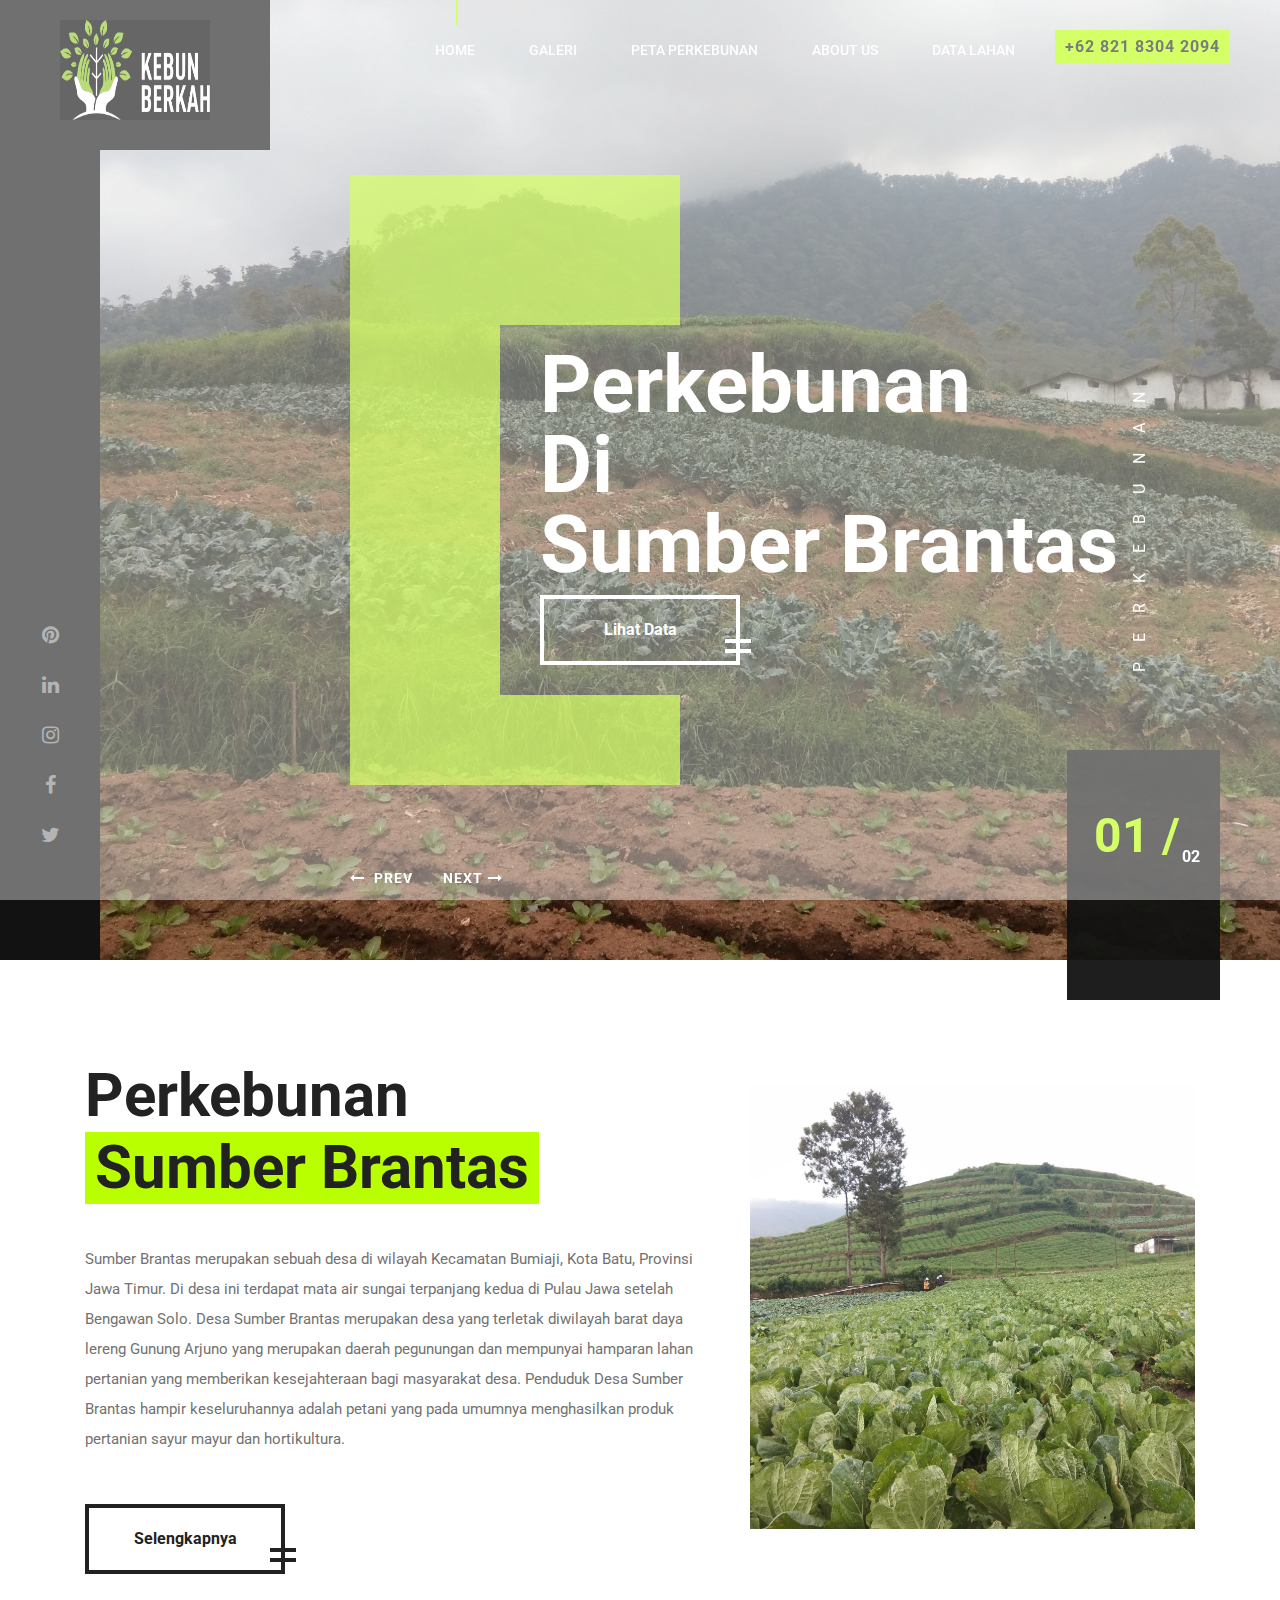
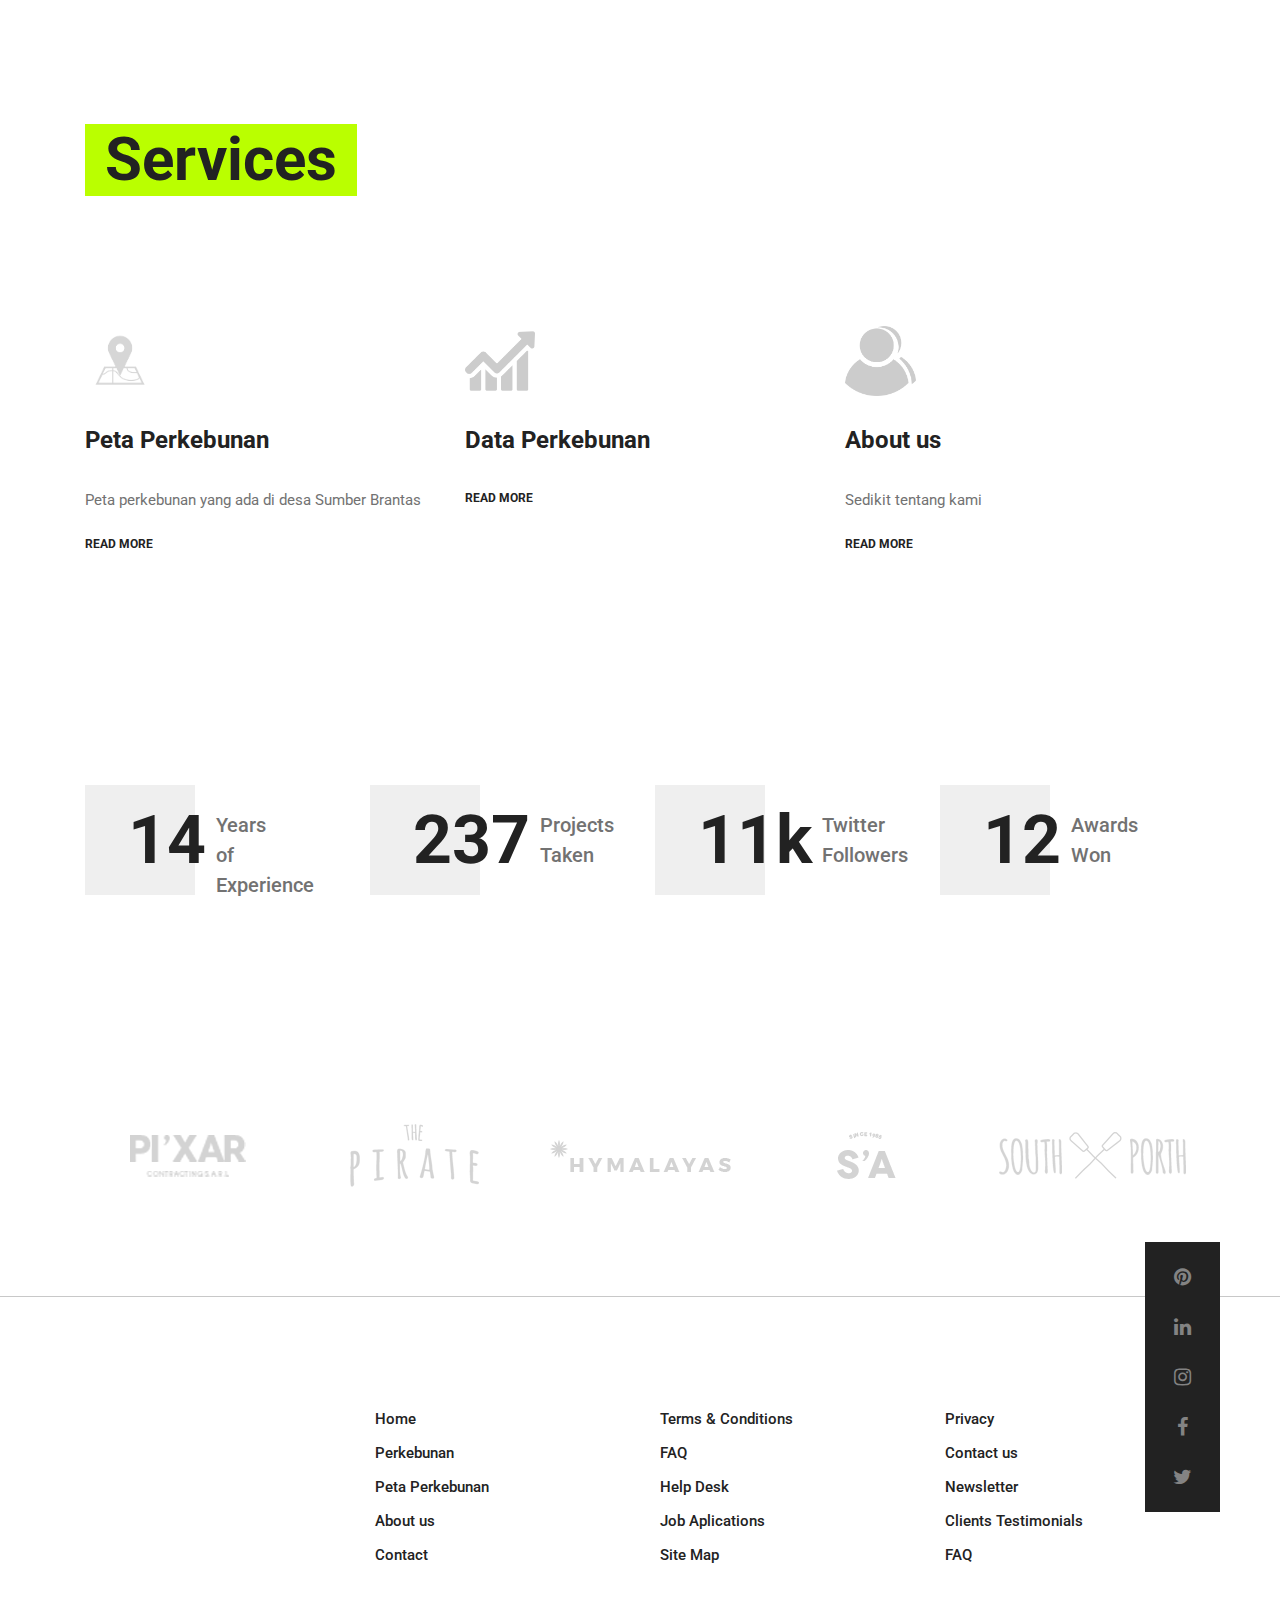
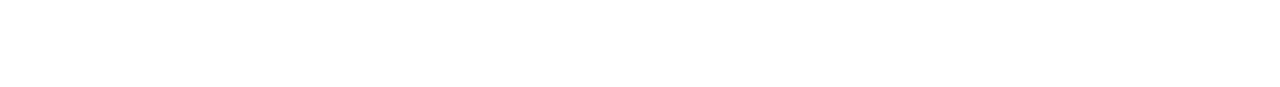
<file: index.html>
<!DOCTYPE html>
<html lang="en">
<head>
	<title>sumberbrantas.com</title>
	<meta charset="UTF-8">
	<meta name="description" content="Arcade - Architecture Template">
	<meta name="keywords" content="arcade, architecture, onepage, creative, html">
	<meta name="viewport" content="width=device-width, initial-scale=1.0">
	<!-- Favicon -->   
	<link href="img/favicon.ico" rel="shortcut icon"/>

	<!-- Google Fonts -->
	<link href="https://fonts.googleapis.com/css?family=Roboto:300,400,500,700" rel="stylesheet">

	<!-- Stylesheets -->
	<link rel="stylesheet" href="css/bootstrap.min.css"/>
	<link rel="stylesheet" href="css/font-awesome.min.css"/>
	<link rel="stylesheet" href="css/animate.css"/>
	<link rel="stylesheet" href="css/owl.carousel.css"/>
	<link rel="stylesheet" href="css/style.css"/>


	<!--[if lt IE 9]>
	  <script src="https://oss.maxcdn.com/html5shiv/3.7.2/html5shiv.min.js"></script>
	  <script src="https://oss.maxcdn.com/respond/1.4.2/respond.min.js"></script>
	<![endif]-->

</head>
<body>
	<!-- Page Preloder -->
	<div id="preloder">
		<div class="loader"></div>
	</div>
	
	<!-- Header section start -->   
	<header class="header-area">
		<a href="index.php" class="logo-area">
			<img src="img/kebun.png" alt="" width="150" height="100">
		</a>
		<div class="nav-switch">
			<i class="fa fa-bars"></i>
		</div>
		<div class="phone-number">+62 821 8304 2094</div>
		<nav class="nav-menu">
			<ul>
				<li class="active"><a href="index.html">Home</a></li>
				<li><a href="data.html">Galeri</a></li>
				<li><a href="peta.html">Peta Perkebunan</a></li>
				<li><a href="about.html">About us</a></li>
				<li><a href="crud.php">Data Lahan</a></li>
			</ul>
		</nav>
	</header>
	<!-- Header section end -->   


	<!-- Hero section start -->
	<section class="hero-section">
		<!-- left social link ber -->
		<div class="left-bar">
			<div class="left-bar-content">
				<div class="social-links">
					<a href="#"><i class="fa fa-pinterest"></i></a>
					<a href="#"><i class="fa fa-linkedin"></i></a>
					<a href="#"><i class="fa fa-instagram"></i></a>
					<a href="#"><i class="fa fa-facebook"></i></a>
					<a href="#"><i class="fa fa-twitter"></i></a>
				</div>
			</div>
		</div>
		<!-- hero slider area -->
		<div class="hero-slider">
			<div class="hero-slide-item set-bg" data-setbg="img/field1a.jpg">
				<div class="slide-inner">
					<div class="slide-content">
					<h2>Perkebunan <br>Di <br> Sumber Brantas</h2>
					<a href="data.html" class="site-btn sb-light">Lihat Data</a>
					</div>	
				</div>
			</div>	
			<div class="hero-slide-item set-bg" data-setbg="img/field4.jpg">
				<div class="slide-inner">
					<div class="slide-content">
					<h2>Peta <br>Perkebunan <br>Sumber Brantas <br></h2>
					<a href="map.html" class="site-btn sb-light">Lihat Peta</a>
					</div>	
				</div>
			</div>	
		</div>
		<div class="slide-num-holder" id="snh-1"></div>
		<div class="hero-right-text">Perkebunan </div>
	</section>
	<!-- Hero section end -->


	<!-- Intro section start -->
	<section class="intro-section pt100 pb50">
		<div class="container">
			<div class="row">
				<div class="col-lg-7 intro-text mb-5 mb-lg-0">
					<h2 class="sp-title">Perkebunan<span>Sumber Brantas</span></h2>
					<p> Sumber Brantas merupakan sebuah desa di wilayah Kecamatan Bumiaji, Kota Batu, Provinsi Jawa Timur. Di desa ini terdapat mata air sungai terpanjang kedua di Pulau Jawa setelah Bengawan Solo.
					Desa Sumber Brantas merupakan desa yang terletak diwilayah barat daya lereng Gunung Arjuno yang merupakan daerah pegunungan dan mempunyai hamparan lahan pertanian yang memberikan kesejahteraan bagi masyarakat desa.
					Penduduk Desa Sumber Brantas hampir keseluruhannya adalah petani yang pada umumnya menghasilkan produk pertanian sayur mayur dan hortikultura.</p>
					<a href="#" class="site-btn sb-dark">Selengkapnya</a>
				</div>
				<div class="col-lg-5 pt-4">
					<img src="img/field3.jpg" alt="">
				</div>
			</div>
		</div>
	</section>
	<!-- Intro section end -->


	<!-- Service section start -->
	<section class="service-section spad">
		<div class="container">
			<div class="section-title">
				<h2>Services</h2>
			</div>
			<div class="row">
				<div class="col-lg-4 col-md-6">
					<div class="service-box">
						<div class="sb-icon">
							<div class="sb-img-icon">
								<img src="img/icon/1.png" alt="">
							</div>
						</div>
						<h3>Peta Perkebunan</h3>
						<p>Peta perkebunan yang ada di desa Sumber Brantas</p>
						<a href="peta kriminal.html" class="readmore">READ MORE</a>
					</div>
				</div>
				<div class="col-lg-4 col-md-6">
					<div class="service-box">
						<div class="sb-icon">
							<div class="sb-img-icon">
								<img src="img/icon/2.png" alt="">
							</div>
						</div>
						<h3>Data Perkebunan</h3>
						<p></p>
						<a href="data.html" class="readmore">READ MORE</a>
					</div>
				</div>
				<div class="col-lg-4 col-md-6">
					<div class="service-box">
						<div class="sb-icon">
							<div class="sb-img-icon">
								<img src="img/icon/3.png" alt="">
							</div>
						</div>
						<h3>About us</h3>
						<p>Sedikit tentang kami</p>
						<a href="about.html" class="readmore">READ MORE</a>
					</div>
				</div>
			</div>
		</div>
	</section>
	<!-- Service section end -->



	<!-- CTA section start -->
	<!--<section class="cta-section pt100 pb50">
		<div class="cta-image-box"></div>
		<div class="container">
			<div class="row">
				<div class="col-lg-7 pl-lg-0 offset-lg-5 cta-content">
					<h2 class="sp-title">Dare to dream of a modern <span>home</span></h2>
					<p>Pellentesque lorem dolor, malesuada eget tortor vitae, tristique lacinia lectus. Pellentesque sed accumsan risus, id aliquam nulla. Integer lorem risus, feugiat at mauris malesuada, accumsan pellentesque ipsum. Nunc dapibus, libero ut pulvinar accumsan, tortor nisl iaculis ligula. Curabitur finibus dolor vel lectus pretium interdum a eget ante. </p>
					<div class="cta-icons">
						<div class="cta-img-icon">
							<img src="img/icon/light/1.png" alt="">
						</div>
						<div class="cta-img-icon">
							<img src="img/icon/light/2.png" alt="">
						</div>
						<div class="cta-img-icon">
							<img src="img/icon/color/3.png" alt="">
						</div>
					</div>
				</div>
			</div>
		</div>
	</section> -->
	<!-- CTA section end -->


	<!-- Milestones section Start -->
	<section class="milestones-section spad">
		<div class="container">
			<div class="row">
				<div class="col-lg-3 col-md-6">
					<div class="milestone">
						<h2>14</h2>
						<p>Years <br>of <br>Experience</p>
					</div>
				</div>
				
				<div class="col-lg-3 col-md-6">
					<div class="milestone">
						<h2>237</h2>
						<p>Projects <br>Taken</p>
					</div>
				</div>
				<div class="col-lg-3 col-md-6">
					<div class="milestone">
						<h2>11k</h2>
						<p>Twitter <br>Followers</p>
					</div>
				</div>
				<div class="col-lg-3 col-md-6">
					<div class="milestone">
						<h2>12</h2>
						<p>Awards <br>Won</p>
					</div>
				</div>
			</div>
		</div>
	</section>
	<!-- Milestones section end -->


	<!-- Projects section start -->
	<!-- <div class="projects-section pb50">
		<div class="container">
			<div class="row">
				<div class="col-lg-3">
					<div class="section-title">
						<h1>Projects</h1>
					</div>
				</div>
				<div class="col-lg-9">
					<ul class="projects-filter-nav">
						<li class="btn-filter" data-filter="*">All</li>
						<li class="btn-filter" data-filter=".rest">Restaurations</li>
						<li class="btn-filter" data-filter=".build">Buildings</li>
						<li class="btn-filter" data-filter=".apart">Apartments</li>
					</ul>
				</div>
			</div>
		</div>                      
		<div id="projects-carousel" class="projects-slider">
			<div class="single-project set-bg rest" data-setbg="img/projects/1.jpg">
				<div class="project-content">
					<h2>Biggest <br> Restaurations</h2>
					<p>Jan 19, 2018</p>
					<a href="#" class="seemore">See Project </a>
				</div>
			</div>
			<div class="single-project set-bg build" data-setbg="img/projects/2.jpg">
				<div class="project-content">
					<h2>Office <br> Building</h2>
					<p>Jan 19, 2018</p>
					<a href="#" class="seemore">See Project </a>
				</div>
			</div>
			<div class="single-project set-bg apart" data-setbg="img/projects/3.jpg">
				<div class="project-content">
					<h2>Nice <br> Apartments</h2>
					<p>Jan 19, 2018</p>
					<a href="#" class="seemore">See Project </a>
				</div>
			</div>
			<div class="single-project set-bg rest" data-setbg="img/projects/4.jpg">
				<div class="project-content">
					<h2>Biggest <br> Restaurations</h2>
					<p>Jan 19, 2018</p>
					<a href="#" class="seemore">See Project </a>
				</div>
			</div>
			<div class="single-project set-bg apart" data-setbg="img/projects/2.jpg">
				<div class="project-content">
					<h2>Office <br> Building</h2>
					<p>Jan 19, 2018</p>
					<a href="#" class="seemore">See Project </a>
				</div>
			</div>
		</div>
	</div> -->
	<!-- Projects section end -->


	<!-- Clients section start -->
	<div class="client-section spad">
		<div class="container">
			<div id="client-carousel" class="client-slider">
				<div class="single-brand">
					<a href="#">
						<img src="img/clients/1.png" alt="">
					</a>
				</div>
				<div class="single-brand">
					<a href="#">
						<img src="img/clients/2.png" alt="">
					</a>
				</div>
				<div class="single-brand">
					<a href="#">
						<img src="img/clients/3.png" alt="">
					</a>
				</div>
				<div class="single-brand">
					<a href="#">
						<img src="img/clients/4.png" alt="">
					</a>
				</div>
				<div class="single-brand">
					<a href="#">
						<img src="img/clients/5.png" alt="">
					</a>
				</div>
			</div>
		</div>
	</div>
	<!-- Clients section end -->


	<!-- Footer section start -->
	<footer class="footer-section">
		<div class="footer-social">
			<div class="social-links">
				<a href="#"><i class="fa fa-pinterest"></i></a>
				<a href="#"><i class="fa fa-linkedin"></i></a>
				<a href="#"><i class="fa fa-instagram"></i></a>
				<a href="#"><i class="fa fa-facebook"></i></a>
				<a href="#"><i class="fa fa-twitter"></i></a>
			</div>
		</div>
		<div class="container">
			<div class="row">
				<div class="col-lg-9 offset-lg-3">
					<div class="row">
						<div class="col-md-4">
							<div class="footer-item">
								<ul>
									<li><a href="index.html">Home</a></li>
									<li><a href="about.html">Perkebunan</a></li>
									<li><a href="peta kriminal.html">Peta Perkebunan</a></li>
									<li><a href="about.html">About us</a></li>
									<li><a href="contact.html">Contact</a></li>
								</ul>
							</div>
						</div>
						<div class="col-md-4">
							<div class="footer-item">
								<ul>
									<li><a href="#">Terms & Conditions</a></li>
									<li><a href="#">FAQ</a></li>
									<li><a href="#">Help Desk</a></li>
									<li><a href="#">Job Aplications</a></li>
									<li><a href="#">Site Map</a></li>
								</ul>
							</div>
						</div>
						<div class="col-md-4">
							<div class="footer-item">
								<ul>
									<li><a href="#">Privacy</a></li>
									<li><a href="#">Contact us</a></li>
									<li><a href="#">Newsletter</a></li>
									<li><a href="#">Clients Testimonials</a></li>
									<li><a href="#">FAQ</a></li>
								</ul>
							</div>
						</div>
						</div>
					</div>
				</div>
			</div>
		</div>


	</footer>
	<!-- Footer section end -->




	<!--====== Javascripts & Jquery ======-->
	<script src="js/jquery-2.1.4.min.js"></script>
	<script src="js/bootstrap.min.js"></script>
	<script src="js/isotope.pkgd.min.js"></script>
	<script src="js/owl.carousel.min.js"></script>
	<script src="js/jquery.owl-filter.js"></script>
	<script src="js/magnific-popup.min.js"></script>
	<script src="js/circle-progress.min.js"></script>
	<script src="js/main.js"></script>
</body>
</html>
</file>
<file: css/style.css>
/* =================================
------------------------------------
  Arcade - Architecture
  Version: 1.0
 ------------------------------------ 
 ====================================*/





/*----------------------------------------*/
/* Template default CSS
/*----------------------------------------*/
html,
body {
	height: 100%;
	font-family: 'Roboto', sans-serif;
}

h1,
h2,
h3,
h4,
h5,
h6 {
	color: #222222;
	margin: 0;
	margin-bottom: 10px;
	font-weight: 700;
}

h1 {
	font-size: 60px;
	margin-bottom: 40px;
}

h1 span {
	background: #baff00;
	padding: 0 10px;
	color: #222222;
	display: inline-block;
}

h2 {
	font-size: 36px;
}

h3 {
	font-size: 24px;
	margin-bottom: 30px;
}

h4 {
	font-size: 15px;
}

p {
	font-size: 15px;
	color: #727272;
	line-height: 2;
}

img {
	max-width: 100%;
}

input:focus,
select:focus,
button:focus,
textarea:focus {
	outline: none;
}

a:hover,
a:focus {
	text-decoration: none;
	outline: none;
}

ul,
ol {
	padding: 0;
	margin: 0;
}

/*------------------------
  Helper css
--------------------------*/
.sp-title {
	font-size: 60px;
	margin-bottom: 40px;
}

.sp-title span {
	background: #baff00;
	padding: 0 10px;
	color: #222222;
	display: inline-block;
}

.pt100 {
	padding-top: 100px;
}

.pb100 {
	padding-bottom: 100px;
}

.pt50 {
	padding-top: 50px;
}

.pb50 {
	padding-bottom: 50px;
}

.mb100 {
	margin-bottom: 100px;
}

.spad {
	padding: 100px 0;
}

.section-title {
	margin-bottom: 75px;
}

.section-title h1,
.section-title h2 {
	display: inline-block;
	background: #baff00;
	padding: 0 20px;
	margin-bottom: 0;
	font-size: 60px;
}

.set-bg {
	background-size: cover;
	background-repeat: no-repeat;
}

/*------------------------
  Common element css
--------------------------*/
/*=== Preloder ===*/
#preloder {
	position: fixed;
	width: 100%;
	height: 100%;
	top: 0;
	left: 0;
	z-index: 999999;
	background: #fff;
}

.loader {
	width: 30px;
	height: 30px;
	border: 3px solid #000;
	position: absolute;
	top: 50%;
	left: 50%;
	margin-top: -13px;
	margin-left: -13px;
	border-radius: 60px;
	border-left-color: transparent;
	animation: loader 0.8s linear infinite;
	-webkit-animation: loader 0.8s linear infinite;
	}

@keyframes loader {
	0% {
		transform: rotate(0deg);
	}
	50% {
		transform: rotate(180deg);
	}
	100% {
		transform: rotate(360deg);
	}
}

@-webkit-keyframes loader {
	0% {
		-webkit-transform: rotate(0deg);
	}
	50% {
		-webkit-transform: rotate(180deg);
	}
	100% {
		-webkit-transform: rotate(360deg);
	}
}
.site-btn {
	display: inline-block;
	font-weight: 700;
	border: 4px solid;
	min-width: 200px;
	text-align: center;
	padding: 19px 0;
	position: relative;
	background-color: transparent;
	margin-right: 15px;
	z-index: 1;
}

.site-btn:after,
.site-btn:before {
	position: absolute;
	content: "";
	width: 26px;
	height: 4px;
	right: -15px;
}

.site-btn:after {
	bottom: 8px;
}

.site-btn:before {
	bottom: 18px;
}

.site-btn.sb-light {
	color: #fff;
}

.site-btn.sb-light:after,
.site-btn.sb-light:before {
	background: #fff;
}

.site-btn.sb-dark {
	color: #222222;
}

.site-btn.sb-dark:after,
.site-btn.sb-dark:before {
	background: #222222;
}

.site-btn.sb-solid-color {
	background: #baff00;
	border-color: #baff00;
}

.site-btn.sb-solid-color:after,
.site-btn.sb-solid-color:before {
	background: #222222;
}

.site-btn.sb-solid-dark {
	background: #222;
	border-color: #222;
	color: #baff00;
}

.site-btn.sb-solid-dark:after,
.site-btn.sb-solid-dark:before {
	background: #baff00;
}

.element {
	margin-bottom: 100px;
}

/*===  Accordion ===*/
.accordion-area .panel {
	margin-bottom: 15px;
}

.accordion-area .panel-header {
	background: #f0f0f0;
	display: block;
	padding: 12px 50px;
	font-size: 14px;
	font-weight: 700;
	position: relative;
	-webkit-transition: all 0.4s ease-out 0s;
	-o-transition: all 0.4s ease-out 0s;
	transition: all 0.4s ease-out 0s;
}

.accordion-area .panel-header.active {
	background: #baff00;
}

.accordion-area .panel-header.active .panel-link:after {
	content: "-";
}

.accordion-area .panel-header.active .panel-link.collapsed:after {
	content: "+";
}

.accordion-area .panel-link {
	position: absolute;
	right: 0;
	top: 0;
	height: 100%;
	width: 50px;
	background: #baff00;
	border: none;
	cursor: pointer;
}

.accordion-area .panel-body p {
	font-size: 14px;
	margin-bottom: 0;
	padding-top: 25px;
}

.accordion-area .panel-body {
	padding: 0 5px;
}

.accordion-area .panel-link:after {
	content: "+";
	position: absolute;
	left: 50%;
	font-size: 16px;
	font-weight: 700;
	top: 50%;
	line-height: 16px;
	margin-top: -8px;
	margin-left: -4px;
}

/*===  Tab  ===*/
.tab-element .nav-tabs {
	border-bottom: none;
	margin-bottom: 35px;
}

.tab-element .nav-tabs .nav-link {
	border: none;
	background: #f0f0f0;
	border-radius: 0;
	margin-right: 5px;
	font-size: 14px;
	font-weight: 500;
	color: #222;
	padding: 15px 30px;
}

.tab-element .nav-tabs .nav-link.active {
	background: #baff00;
}

.tab-element .nav-tabs .nav-link.active,
.tab-element .nav-tabs .nav-link:hover {
	border: none;
}

.tab-element .tab-pane h4 {
	font-size: 18px;
	margin: 25px 0 20px;
}

.tab-element .tab-pane p {
	font-size: 14px;
}

/*===  Loader ===*/
.circle-progress {
	text-align: center;
	padding-top: 30px;
	display: inline-block;
}

.circle-progress .prog-circle {
	position: relative;
	margin-bottom: -155px;
}

.circle-progress .prog-circle:after {
	position: absolute;
	content: "";
	width: 177px;
	height: 177px;
	left: 9px;
	top: 9px;
	border-radius: 50%;
	border: 2px solid #fff;
	z-index: 1;
}

.circle-progress canvas {
	-webkit-transform: rotate(90deg);
	-ms-transform: rotate(90deg);
	transform: rotate(90deg);
}

.circle-progress .progress-info {
	width: 100%;
	border-radius: 150px;
	margin: 0 auto;
	padding-top: 22px;
}

.circle-progress .progress-info h2 {
	font-size: 48px;
}

.circle-progress .prog-title {
	text-align: center;
	margin-top: 100px;
}

.circle-progress .prog-title h3 {
	font-size: 18px;
	color: #727272;
}

.img-popup-warp .mfp-content {
	opacity: 0;
	-webkit-transform: scale(0.8);
	    -ms-transform: scale(0.8);
	        transform: scale(0.8);
	-webkit-transition: all 0.4s;
	-o-transition: all 0.4s;
	transition: all 0.4s;
}

.img-popup-warp.mfp-ready .mfp-content {
	opacity: 1;
	-webkit-transform: scale(1);
	    -ms-transform: scale(1);
	        transform: scale(1);
}

/*----------------------------------------*/
/*  Header CSS
/*----------------------------------------*/
.header-area {
	position: absolute;
	width: 100%;
	top: 0;
	z-index: 50;
}

.logo-area {
	float: left;
	display: inline-block;
	background: #121212;
	padding: 20px 60px 30px;
}

.phone-number {
	float: right;
	display: inline-block;
	padding: 5px 10px;
	background: #baff00;
	font-weight: 700;
	letter-spacing: 1px;
	margin-top: 30px;
	margin-right: 50px;
}

.nav-switch {
	display: none;
}

.nav-menu {
	display: inline-block;
	float: right;
}

.nav-menu ul {
	list-style: none;
}

.nav-menu ul li {
	display: inline;
}

.nav-menu ul li a {
	display: inline-block;
	padding: 40px 10px 5px;
	text-transform: uppercase;
	margin-right: 30px;
	font-size: 14px;
	color: #fff;
	font-weight: 500;
	position: relative;
}

.nav-menu ul li a:after {
	position: absolute;
	content: "";
	width: 2px;
	height: 0;
	left: 50%;
	margin-left: 1px;
	top: 0;
	background: #baff00;
	-webkit-transition: all 0.4s;
	-o-transition: all 0.4s;
	transition: all 0.4s;
}

.nav-menu ul li a:hover:after {
	height: 25px;
}

.nav-menu ul li.active>a:after {
	height: 25px;
}

/*---------------------------------------*/
/*  Hero Section CSS
/*----------------------------------------*/
.hero-section {
	height: 960px;
	background: #ededed;
	position: relative;
}

.left-bar {
	position: absolute;
	width: 100px;
	height: 100%;
	background: #121212;
	z-index: 20;
}

.left-bar .left-bar-content {
	position: absolute;
	width: 100%;
	bottom: 0;
	text-align: center;
	margin-bottom: 90px;
}

.social-links a {
	display: block;
	color: #838383;
	margin-bottom: 20px;
	font-size: 20px;
	-webkit-transition: all 0.4s;
	-o-transition: all 0.4s;
	transition: all 0.4s;
}

.social-links a:hover {
	color: #baff00;
}

.hero-right-text {
	position: absolute;
	right: 140px;
	-webkit-transform: rotate(-90deg);
	    -ms-transform: rotate(-90deg);
	        transform: rotate(-90deg);
	-webkit-transform-origin: right center;
	    -ms-transform-origin: right center;
	        transform-origin: right center;
	bottom: 60%;
	z-index: 30;
	color: #fff;
	text-transform: uppercase;
	letter-spacing: 20px;
}

.hero-slider .hero-slide-item {
	width: 100%;
	height: 960px;
	display: table;
}

.hero-slider .hero-slide-item .slide-inner {
	display: table-cell;
	vertical-align: middle;
	position: relative;
}

.hero-slider .owl-nav {
	position: absolute;
	display: inline-block;
	left: 350px;
	bottom: 70px;
}

.hero-slider .owl-nav .owl-prev,
.hero-slider .owl-nav .owl-next {
	display: inline-block;
	margin-right: 30px;
	font-size: 14px;
	font-weight: 700;
	color: #fff;
	letter-spacing: 1px;
	-webkit-transition: all 0.4s;
	-o-transition: all 0.4s;
	transition: all 0.4s;
}

.hero-slider .owl-nav .owl-prev:hover,
.hero-slider .owl-nav .owl-next:hover {
	color: #baff00;
}

.hero-slider .owl-nav .owl-prev i {
	margin-right: 5px;
}

.hero-slider .owl-nav .owl-next {
	margin-right: 0px;
}

.hero-slider .owl-nav .owl-next i {
	margin-left: 5px;
}

.slide-num-holder {
	width: 153px;
	height: 250px;
	position: absolute;
	right: 60px;
	background: rgba(18, 18, 18, 0.95);
	bottom: -40px;
	z-index: 111;
	text-align: right;
	padding-right: 20px;
	padding-top: 60px;
	color: #fff;
	font-weight: 700;
}

.slide-num-holder span {
	font-size: 48px;
	color: #baff00;
	position: relative;
	top: -10px;
	right: -10px;
}

.slide-content {
	margin-left: 350px;
	margin-bottom: 50px;
	padding-left: 190px;
	padding-top: 170px;
	padding-bottom: 70px;
	position: relative;
	opacity: 0;
	-webkit-transition: all 0.6s;
	-o-transition: all 0.6s;
	transition: all 0.6s;
}

.slide-content:after {
	position: absolute;
	content: "";
	height: calc(100% + 50px);
	width: 330px;
	border-top: 150px solid #baff00;
	border-left: 150px solid #baff00;
	border-bottom: 90px solid #baff00;
	top: 0;
	left: 0;
	opacity: 0.73;
}

.slide-content h2 {
	color: #fff;
	font-size: 80px;
	line-height: 80px;
}

.owl-item.active .slide-content {
	opacity: 1;
}

/*----------------------------------------*/
/*  Intro Section CSS
/*----------------------------------------*/
.intro-text p {
	margin-bottom: 50px;
}

/*----------------------------------------*/
/*  Service Section CSS
/*----------------------------------------*/
.service-box {
	margin-bottom: 30px;
}

.service-box .sb-icon {
	margin-bottom: 30px;
	width: 100px;
	height: 125px;
	text-align: center;
	position: relative;
	overflow: hidden;
	background-color: transparent;
	-webkit-transition: all 0.4s;
	-o-transition: all 0.4s;
	transition: all 0.4s;
}

.service-box .sb-icon .sb-img-icon {
	position: absolute;
	left: 0;
	bottom: 0;
	-webkit-transition: all 0.3s;
	-o-transition: all 0.3s;
	transition: all 0.3s;
}

.service-box .sb-icon .sb-img-icon img {
	opacity: 0.2;
	max-height: 70px;
	-webkit-transition: all 0.3s;
	-o-transition: all 0.3s;
	transition: all 0.3s;
}

.service-box .sb-icon::after {
	content: "";
	position: absolute;
	width: 100%;
	height: 100%;
	background: #fff;
	left: 25px;
	top: -80px;
	-webkit-transform: rotate(-65deg);
	    -ms-transform: rotate(-65deg);
	        transform: rotate(-65deg);
}

.service-box .readmore {
	font-size: 12px;
	font-weight: 700;
	color: #222222;
	display: inline-block;
	padding: 2px 0;
	background-color: transparent;
	-webkit-transition: all 0.4s;
	-o-transition: all 0.4s;
	transition: all 0.4s;
}

.service-box:hover .sb-icon {
	background-color: #baff00;
}

.service-box:hover .sb-icon .sb-img-icon {
	left: 15px;
	margin-bottom: 5px;
}

.service-box:hover .sb-icon .sb-img-icon img {
	opacity: 1;
}

.service-box:hover .readmore {
	background-color: #baff00;
	padding: 2px 10px;
}

/*----------------------------------------*/
/*  CTA Section CSS
/*----------------------------------------*/
.cta-section {
	position: relative;
	margin-bottom: 100px;
}

.cta-section:after {
	content: "";
	position: absolute;
	width: 67%;
	height: 100%;
	right: 0;
	top: 0;
	background: #222222;
	z-index: 2;
}

.cta-section .cta-image-box {
	position: absolute;
	width: 50%;
	height: 100%;
	left: 0;
	background-image: url("../img/cta-img.jpg");
	background-repeat: no-repeat;
	background-size: cover;
}

.cta-section .container {
	position: relative;
	z-index: 9;
}

.cta-section .cta-content h2 {
	color: #fff;
}

.cta-section .cta-content p {
	color: #fff;
	margin-bottom: 30px;
}

.cta-section .cta-content .cta-img-icon {
	display: inline-block;
	height: 80px;
	position: relative;
	width: 50px;
	margin-right: 40px;
	margin-bottom: 30px;
}

.cta-section .cta-content .cta-img-icon:last-child {
	margin-right: 0;
}

.cta-section .cta-content .cta-img-icon img {
	position: absolute;
	left: 0;
	bottom: 0;
	max-height: 100%;
}

/*----------------------------------------*/
/*  Milestones Section CSS
/*----------------------------------------*/
.milestone {
	min-height: 110px;
	padding-left: 43px;
	padding-top: 15px;
	position: relative;
}

.milestone h2 {
	margin-bottom: 0;
	font-size: 68px;
	display: inline-block;
	float: left;
	position: relative;
	z-index: 1;
}

.milestone p {
	float: left;
	font-size: 20px;
	margin-top: 10px;
	margin-left: 10px;
	line-height: 1.5;
	position: relative;
	z-index: 1;
	font-weight: 500;
}

.milestone:after {
	position: absolute;
	content: "";
	width: 110px;
	height: 110px;
	left: 0;
	top: 0;
	background: #efefef;
	-webkit-transition: all 0.3s;
	-o-transition: all 0.3s;
	transition: all 0.3s;
}

.milestone:hover:after {
	background: #baff00;
}

/*----------------------------------------*/
/*  Projects Section CSS
/*----------------------------------------*/
.projects-filter-nav {
	list-style: none;
	text-align: right;
	margin-top: 20px;
}

.projects-filter-nav li {
	display: inline-block;
	margin-left: 25px;
	color: #747474;
	font-size: 18px;
	font-weight: 500;
	padding: 0 5px;
	cursor: pointer;
	-webkit-transition: .4s;
	-o-transition: .4s;
	transition: .4s;
}

.projects-filter-nav li.btn-active {
	background: #baff00;
	color: #222222;
}

.projects-slider {
	padding: 0 40px;
	margin-top: 60px;
}

.projects-slider .single-project {
	height: 550px;
	width: 100%;
	background: #333;
	-o-transition: .8s;
	transition: .8s;
	-webkit-transition: .8s;
	-ms-transform: translateX(0);
	    transform: translateX(0);
	-webkit-transform: translateX(0);
	opacity: 1;
}

.projects-slider .single-project .project-content {
	padding: 50px;
	height: 100%;
	background: rgba(13, 13, 13, 0.5);
	-webkit-transition: all 0.4s ease 0s;
	-o-transition: all 0.4s ease 0s;
	transition: all 0.4s ease 0s;
	opacity: 0;
}

.projects-slider .single-project .project-content h2 {
	color: #fff;
	font-weight: 500;
	position: relative;
	top: 20px;
	-webkit-transition: all 0.6s ease 0s;
	-o-transition: all 0.6s ease 0s;
	transition: all 0.6s ease 0s;
}

.projects-slider .single-project .project-content p {
	color: #baff00;
	font-weight: 500;
	position: relative;
	top: 40px;
	-webkit-transition: all 0.4s ease 0s;
	-o-transition: all 0.4s ease 0s;
	transition: all 0.4s ease 0s;
}

.projects-slider .single-project .seemore {
	position: absolute;
	right: 50px;
	bottom: 30px;
	background: #baff00;
	font-size: 14px;
	font-weight: 700;
	color: #222;
	display: inline-block;
	padding: 2px 8px;
	-webkit-transition: all 0.4s ease 0s;
	-o-transition: all 0.4s ease 0s;
	transition: all 0.4s ease 0s;
}

.projects-slider .single-project:hover .project-content {
	opacity: 1;
}

.projects-slider .single-project:hover .project-content h2,
.projects-slider .single-project:hover .project-content p {
	top: 0;
}

.projects-slider .single-project:hover .seemore {
	bottom: 50px;
}

.projects-slider .single-project.__loading {
	opacity: 0;
	-ms-transform: translateX(40px);
	    transform: translateX(40px);
	-webkit-transform: translateX(40px);
}

.projects-slider .owl-nav {
	text-align: right;
	max-width: 1170px;
	margin: 40px auto 0;
}

.projects-slider .owl-nav .owl-prev,
.projects-slider .owl-nav .owl-next {
	display: inline-block;
	margin-right: 20px;
	font-size: 14px;
	font-weight: 700;
	color: #222222;
	letter-spacing: 1px;
	-webkit-transition: all 0.4s;
	-o-transition: all 0.4s;
	transition: all 0.4s;
	padding: 0 5px;
}

.projects-slider .owl-nav .owl-prev:hover,
.projects-slider .owl-nav .owl-next:hover {
	background: #baff00;
}

.projects-slider .owl-nav .owl-prev i {
	margin-right: 5px;
}

.projects-slider .owl-nav .owl-next {
	margin-right: 0px;
}

.projects-slider .owl-nav .owl-next i {
	margin-left: 5px;
}

/*----------------------------------------*/
/*  Client Section CSS
/*----------------------------------------*/
.client-slider .single-brand {
	display: table;
	height: 80px;
	width: 100%;
}

.client-slider .single-brand a {
	display: table-cell;
	vertical-align: middle;
	text-align: center;
}

.client-slider .single-brand a img {
	width: auto;
	margin: 0 auto;
	opacity: 0.2;
	-webkit-transition: all 0.4s;
	-o-transition: all 0.4s;
	transition: all 0.4s;
}

.client-slider .single-brand a:hover img {
	opacity: 1;
}

/*----------------------------------------*/
/*  Footer Section CSS
/*----------------------------------------*/
.footer-section {
	padding-top: 110px;
	padding-bottom: 110px;
	border-top: 1px solid #c8c8c8;
	position: relative;
}

.footer-section .copyright {
	position: absolute;
	top: 50%;
	margin-top: -12px;
	left: 60px;
	color: #737373;
}

.footer-section .footer-social {
	width: 75px;
	text-align: center;
	position: absolute;
	right: 60px;
	top: -55px;
	padding-top: 20px;
	background: #222;
}

.footer-item ul {
	list-style: none;
}

.footer-item ul li {
	display: block;
	margin-bottom: 10px;
}

.footer-item ul li a {
	display: inline-block;
	font-size: 15px;
	font-weight: 500;
	color: #222222;
	padding: 0 5px;
}

.footer-item ul li a:hover {
	background: #baff00;
}

/*----------------------------------------*/
/*  Other pages CSS
/*----------------------------------------*/
.page-header-section {
	height: 445px;
	padding-top: 200px;
}

.page-header-section .header-title {
	font-size: 82px;
	color: #fff;
}

.page-header-section .header-title span {
	background: none;
	color: #baff00;
}

/*----------------------------------------*/
/*  About page CSS
/*----------------------------------------*/
.testimonials-section {
	position: relative;
	margin: 60px 0;
}

.testimonials-section h1 {
	color: #fff;
}

.testimonials-section:after {
	content: "";
	position: absolute;
	width: 67%;
	height: 100%;
	right: 0;
	top: 0;
	background: #222222;
	z-index: 2;
}

.testimonials-section .testimonials-image-box {
	position: absolute;
	width: 50%;
	height: calc(100% + 120px);
	left: 0;
	top: -60px;
	background-image: url("../img/cta-img.jpg");
	background-repeat: no-repeat;
	background-size: cover;
}

.testimonials-section .container {
	position: relative;
	z-index: 9;
}

.testimonials-section .qut {
	color: #baff00;
	font-size: 36px;
	margin-bottom: 20px;
}

.ts-item p {
	color: #fff;
	font-style: italic;
	margin-bottom: 50px;
}

.ts-item h4 {
	font-size: 15px;
	font-weight: 400;
	color: #baff00;
	margin-bottom: 0;
}

.ts-item span {
	font-size: 12px;
	color: #fff;
}

.team-member {
	padding-right: 67px;
	position: relative;
}

.team-member img {
	min-width: 100%;
}

.team-member .member-info {
	position: absolute;
	padding-left: 35px;
	padding-top: 10px;
	padding-bottom: 10px;
	width: 230px;
	background: #fff;
	bottom: 37px;
	right: 0;
	-webkit-box-shadow: 6px 7px 20px rgba(114, 114, 114, 0.21);
	        box-shadow: 6px 7px 20px rgba(114, 114, 114, 0.21);
	-webkit-transition: all 0.4s;
	-o-transition: all 0.4s;
	transition: all 0.4s;
}

.team-member .member-info h2 {
	font-size: 30px;
	margin-bottom: 0;
}

.team-member .member-info p {
	color: #222222;
	font-size: 15px;
	font-weight: 500;
	margin-bottom: 0;
}

.team-member:hover .member-info {
	background: #baff00;
	-webkit-box-shadow: 0px 0px 0px rgba(114, 114, 114, 0.21);
	        box-shadow: 0px 0px 0px rgba(114, 114, 114, 0.21);
}

.promo-section {
	padding-top: 90px;
	padding-bottom: 150px;
}

.promo-text h1 {
	margin-bottom: 20px;
}

.promo-text p {
	font-size: 16px;
	font-weight: 500;
	color: #222;
	margin-bottom: 0;
}

.slide-num-holder.test-slider {
	right: auto;
	left: 100%;
	bottom: -160px;
	width: 160px;
	height: 230px;
	padding-right: 30px;
	padding-top: 80px;
}

/*----------------------------------------*/
/*  Service page CSS
/*----------------------------------------*/
.service-slider {
	position: relative;
}

.service-slider .owl-controls {
	position: absolute;
	height: 100%;
	width: 14px;
	left: 0;
	top: 0;
	display: -ms-grid;
	display: grid;
}

.service-slider .owl-dots {
	display: table-cell;
	vertical-align: middle;
}

.service-slider .owl-dots .owl-dot {
	width: 14px;
	height: 13px;
	margin-bottom: 10px;
	background: #e8e8e8;
}

.service-slider .owl-dots .owl-dot.active {
	background: #baff00;
}

.service-text h2 {
	font-size: 30px;
	margin-bottom: 30px;
}

.service-text p {
	margin-bottom: 50px;
}

.service-text ol {
	list-style: none;
}

.service-text ol li {
	font-size: 20px;
	font-weight: 700;
	color: #727272;
	margin-bottom: 20px;
}

.solid-service-box {
	text-align: center;
	background: #fff;
	padding: 50px 30px;
	-webkit-transition: all 0.4s ease-out 0s;
	-o-transition: all 0.4s ease-out 0s;
	transition: all 0.4s ease-out 0s;
}

.solid-service-box h2 {
	font-size: 48px;
	color: #727272;
	margin-bottom: 20px;
	-webkit-transition: all 0.4s;
	-o-transition: all 0.4s;
	transition: all 0.4s;
}

.solid-service-box h3 {
	margin-bottom: 20px;
}

.solid-service-box p {
	font-size: 14px;
	margin-bottom: 20px;
}

.solid-service-box .readmore {
	font-size: 12px;
	font-weight: 700;
	text-transform: uppercase;
	color: #222;
	opacity: 0;
	visibility: hidden;
	position: relative;
	bottom: -20px;
	-webkit-transition: all 0.4s;
	-o-transition: all 0.4s;
	transition: all 0.4s;
}

.solid-service-box:hover {
	background: #baff00;
}

.solid-service-box:hover h2 {
	color: #222;
}

.solid-service-box:hover .readmore {
	visibility: visible;
	opacity: 1;
	bottom: 0;
}

.promo-box {
	width: 1383px;
	margin: 0 auto;
	padding: 40px 0;
}

.promo-box .promo-text h1,
.promo-box .promo-text p {
	color: #fff;
}

/*----------------------------------------*/
/*  Blog page CSS
/*----------------------------------------*/
.blog-post {
	margin-bottom: 120px;
}

.blog-post .thumb {
	padding: 25px;
	position: relative;
}

.blog-post .thumb:after {
	position: absolute;
	content: "";
	width: 100%;
	height: calc(100% - 100px);
	top: 0;
	left: 0;
	background: #f0f0f0;
	z-index: -1;
	-webkit-transition: all 0.4s ease-out 0s;
	-o-transition: all 0.4s ease-out 0s;
	transition: all 0.4s ease-out 0s;
}

.blog-post .post-date {
	font-size: 14px;
	font-weight: 700;
	color: #222;
	display: inline-block;
	background: #baff00;
	padding: 4px 15px;
	margin-bottom: 20px;
}

.blog-post h2 {
	font-size: 30px;
}

.blog-post h2 a {
	color: #222;
}

.blog-post p {
	margin-bottom: 0;
}

.blog-post .post-meta {
	margin-bottom: 40px;
}

.blog-post .post-meta a {
	color: #727272;
	font-size: 12px;
	margin-right: 10px;
}

.blog-post .post-meta a i {
	font-size: 16px;
	margin-left: 5px;
}

.blog-post:hover .thumb:after {
	background: #baff00;
}

.pagination {
	display: inline-block;
	padding: 20px 30px;
	background: #222;
	border-radius: 0;
}

.pagination a {
	font-size: 18px;
	font-weight: 700;
	color: #fff;
}

.pagination a.active {
	font-size: 48px;
	color: #baff00;
}

.search {
	position: relative;
}

.widget-area {
	margin-bottom: 80px;
}

.widget-area .widget-title {
	font-size: 22px;
	margin-bottom: 40px;
}

.widget-area .search input {
	width: 100%;
	background: #f0f0f0;
	border: none;
	font-size: 12px;
	padding: 10px;
	padding-right: 35px;
	font-style: italic;
}

.widget-area .search button {
	position: absolute;
	right: 0;
	top: 0;
	background: none;
	border: none;
	color: #838383;
	height: 100%;
	width: 40px;
}

.widget-area ul {
	list-style: none;
}

.widget-area ul li a {
	font-size: 15px;
	display: inline-block;
	margin-bottom: 15px;
	font-weight: 500;
	color: #727272;
	padding: 3px 10px;
	padding-left: 25px;
	position: relative;
	-webkit-transition: all 0.3s;
	-o-transition: all 0.3s;
	transition: all 0.3s;
}

.widget-area ul li a:after {
	position: absolute;
	content: "+";
	color: #838383;
	left: 5px;
	top: 3px;
	-webkit-transition: all 0.3s;
	-o-transition: all 0.3s;
	transition: all 0.3s;
}

.widget-area ul li a:hover {
	background: #baff00;
	color: #222;
}

.widget-area ul li a:hover:after {
	color: #222;
}

.widget-area ul li:last-child a {
	margin-bottom: 0;
}

.widget-area .rp-widget .rp-widget-item {
	margin-bottom: 30px;
	overflow: hidden;
}

.widget-area .rp-widget .rp-widget-item:last-child {
	margin-bottom: 0;
}

.widget-area .rp-widget .thumb {
	width: 68px;
	height: 68px;
	float: left;
	margin-right: 30px;
	background: #ddd;
	display: block;
}

.widget-area .rp-widget .rp-content {
	padding-left: 98px;
}

.widget-area .rp-widget h4 {
	line-height: 1.5;
	margin-bottom: 0;
}

.widget-area .rp-widget p {
	font-size: 12px;
	font-weight: 500;
	margin-bottom: 0;
}

.widget-area .quote-widget span {
	font-size: 47px;
	font-style: italic;
	color: #727272;
}

.widget-area .quote-widget p {
	font-style: italic;
	margin-bottom: 0;
	font-size: 13px;
}

.widget-area .instagram-widget {
	padding-top: 30px;
}

.widget-area .instagram-widget a {
	display: block;
	overflow: hidden;
	width: 33.33333%;
	float: left;
	position: relative;
}

.widget-area .instagram-widget a:after {
	position: absolute;
	content: "";
	width: 100%;
	height: 100%;
	left: 0;
	top: 0;
	background: #baff00;
	opacity: 0;
	-webkit-transition: all 0.3s;
	-o-transition: all 0.3s;
	transition: all 0.3s;
}

.widget-area .instagram-widget a:before {
	position: absolute;
	content: "+";
	color: #fff;
	font-weight: 500;
	text-align: center;
	font-size: 36px;
	line-height: 36px;
	width: 20px;
	top: 50%;
	margin-top: -13px;
	left: 50%;
	margin-left: -10px;
	text-shadow: 0 0 20px #999;
	opacity: 0;
	-webkit-transition: all 0.3s;
	-o-transition: all 0.3s;
	transition: all 0.3s;
	z-index: 2;
}

.widget-area .instagram-widget a:hover:after,
.widget-area .instagram-widget a:hover:before {
	opacity: 1;
}

.widget-area .instagram-widget a img {
	min-width: 100%;
}

/*----------------------------------------*/
/*  Contact page CSS
/*----------------------------------------*/
.cf-social {
	margin-top: 50px;
}

.cf-social a {
	color: #222;
	margin-right: 25px;
}

.contact-form {
	padding-top: 10px;
}

.contact-form input,
.contact-form textarea {
	width: 100%;
	font-size: 13px;
	border: none;
	background: #f0f0f0;
	padding: 15px 20px;
	margin-bottom: 20px;
}

.contact-form textarea {
	height: 200px;
	margin-bottom: 30px;
}

.contact-form ::-webkit-input-placeholder {
	font-style: italic;
}

.contact-form :-ms-input-placeholder {
	font-style: italic;
}

.contact-form ::-ms-input-placeholder {
	font-style: italic;
}

.contact-form ::placeholder {
	font-style: italic;
}

.map-area {
	height: 685px;
	width: 100%;
	display: block;
	background: #f0f0f0;
	margin-bottom: 2px;
}

/*----------------------------------------*/
/*  Portfolio page CSS
/*----------------------------------------*/
.portfolio-filter {
	list-style: none;
}

.portfolio-filter li {
	display: inline-block;
	margin-right: 40px;
	font-size: 14px;
	color: #222;
	cursor: pointer;
	font-weight: 500;
}

.portfolio-filter li.active {
	text-decoration: underline;
	-webkit-text-decoration-color: #2046f2;
	        text-decoration-color: #2046f2;
}

.portfolio-warp {
	display: block;
	overflow: hidden;
}

.portfolio-warp .grid-item {
	width: 20%;
	background-position: center;
}

.portfolio-warp .grid-item:after {
	content: '';
	display: block;
	clear: both;
}

.portfolio-warp .grid-item.grid-wide,
.portfolio-warp .grid-item.grid-long {
	width: 40%;
}

.portfolio-warp .grid-item a {
	width: 100%;
	height: 100%;
	display: block;
	background: rgba(186, 255, 0, 0.45);
	opacity: 0;
	-webkit-transition: all 0.4s;
	-o-transition: all 0.4s;
	transition: all 0.4s;
}

.portfolio-warp .grid-item a:after {
	position: absolute;
	content: "+";
	left: 50%;
	top: 60%;
	width: 48px;
	margin-left: -24px;
	margin-top: -24px;
	color: #fff;
	font-size: 48px;
	line-height: 48px;
	text-align: center;
	-webkit-transition: all 0.4s;
	-o-transition: all 0.4s;
	transition: all 0.4s;
	text-shadow: 0 0 10px rgba(0, 0, 0, 0.25);
}

.portfolio-warp .grid-item:hover a {
	opacity: 1;
}

.portfolio-warp .grid-item:hover a:after {
	top: 50%;
}

.portfolio-warp .grid-sizer {
	width: 20%;
}

/* ===========================
  Responsive
==============================*/
@media only screen and (max-width: 1477px) {
	.slide-num-holder.test-slider {
		left: auto;
		right: 0;
	}
}

@media only screen and (max-width: 1400px) {
	.promo-box {
		width: 100%;
	}
}

/* Medium screen : 992px. */
@media only screen and (min-width: 992px) and (max-width: 1199px) {
	.phone-number {
		margin-right: 30px;
	}
	.nav-menu ul li a {
		margin-right: 20px;
	}
	.slide-content {
		margin-left: 220px;
	}
	.milestone p {
		margin-left: 10px;
		font-size: 17px;
	}
	.milestone h2 {
		font-size: 55px;
	}
	.milestone:after {
		width: 90px;
		height: 90px;
	}
	.slide-num-holder {
		right: 20px;
	}
	.hero-right-text {
		right: 100px;
	}
}

/* Tablet :768px. */
@media only screen and (min-width: 768px) and (max-width: 991px) {
	.logo-area {
		padding: 20px 40px 30px;
	}
	.slide-content {
		margin-left: 170px;
		margin-bottom: -35px;
		padding-left: 120px;
		padding-top: 120px;
		padding-bottom: 30px;
	}
	.slide-content h2 {
		font-size: 60px;
		line-height: 60px;
	}
	.slide-content:after {
		border-top: 100px solid #baff00;
		border-left: 100px solid #baff00;
		border-bottom: 60px solid #baff00;
	}
	.hero-slider .owl-nav {
		left: 170px;
	}
	.slide-num-holder {
		right: 20px;
	}
	.hero-right-text {
		bottom: 70%;
		right: 100px;
	}
	.nav-menu ul li a {
		margin-right: 5px;
		font-size: 13px;
		padding: 37px 7px 5px;
	}
	.phone-number {
		font-size: 12px;
		margin-right: 10px;
	}
	.team-member {
		margin-bottom: 30px;
	}
	.portfolio-warp .grid-item {
		width: 50%;
	}
	.portfolio-warp .grid-item.grid-wide,
	.portfolio-warp .grid-item.grid-long {
		width: 50%;
	}
	.portfolio-warp .grid-sizer {
		width: 50%;
	}
	.solid-service-box {
		margin-bottom: 30px;
	}
	.cta-section {
		background: #222;
		margin-bottom: 0;
	}
	.testimonials-section {
		background: #222;
		margin: 0;
	}
	.testimonials-image-box,
	.testimonials-section:after,
	.cta-image-box,
	.cta-section:after {
		display: none;
	}
	.hero-section,
	.hero-slider .hero-slide-item {
		height: 850px;
	}
	.milestone,
	.solid-service-box {
		margin-bottom: 30px;
	}
	.footer-section .footer-social {
		width: auto;
		top: -25px;
		right: 50%;
		padding: 10px;
		margin-right: -133px;
	}
	.footer-section .social-links a {
		display: inline-block;
		padding: 0 15px;
		margin-bottom: 0;
	}
	.projects-filter-nav {
		text-align: left;
	}
	.projects-filter-nav li {
		margin-left: 0;
		margin-right: 15px;
	}
	.footer-section .copyright {
		position: relative;
		width: 100%;
		max-width: 720px;
		margin: 40px auto 0;
		left: 0;
		top: 0;
		margin-bottom: -50px;
		padding-left: 15px;
	}
}

/* Large Mobile :480px. */
@media only screen and (max-width: 767px) {
	h1,
	.sp-title {
		font-size: 45px;
	}
	.page-header-section .header-title {
		font-size: 55px;
	}
	.left-bar {
		width: 70px;
	}
	.slide-content:after,
	.hero-right-text,
	.phone-number {
		display: none;
	}
	.nav-switch {
		position: absolute;
		right: 20px;
		font-size: 30px;
		color: #fff;
		top: 20px;
		display: block;
	}
	.nav-menu {
		position: absolute;
		width: calc(100% - 90px);
		left: 80px;
		background: #121212;
		top: 100%;
		margin-top: 11px;
		display: none;
	}
	.nav-menu ul li a {
		display: block;
		padding: 16px 21px;
		border-bottom: 1px solid #202020;
		margin-right: 0;
	}
	.nav-menu ul li a:after {
		left: 20px;
	}
	.nav-menu ul li.active>a:after,
	.nav-menu ul li a:hover:after {
		height: 10px;
	}
	.hero-section {
		height: auto;
	}
	.hero-slider .hero-slide-item {
		padding: 150px 0;
		height: auto;
	}
	.slide-content h2 {
		font-size: 60px;
		line-height: 60px;
	}
	.hero-slider .owl-nav {
		padding-left: 70px;
		width: 100%;
		text-align: center;
		left: 0;
	}
	.slide-content {
		margin-left: 70px;
		padding: 0;
		text-align: center;
	}
	.slide-num-holder,
	.slide-num-holder.test-slider {
		right: 0;
		height: 75px;
		width: 136px;
		padding-top: 18px;
	}
	.slide-num-holder span,
	.slide-num-holder.test-slider span {
		font-size: 40px;
	}
	.slide-num-holder.test-slider {
		bottom: -135px;
	}
	.team-member {
		margin-bottom: 30px;
	}
	.portfolio-warp .grid-item {
		width: 50%;
	}
	.portfolio-warp .grid-item.grid-wide,
	.portfolio-warp .grid-item.grid-long {
		width: 50%;
	}
	.portfolio-warp .grid-sizer {
		width: 50%;
	}
	.cta-section {
		background: #222;
		margin-bottom: 0;
	}
	.testimonials-section {
		background: #222;
		margin: 0;
	}
	.testimonials-image-box,
	.testimonials-section:after,
	.cta-image-box,
	.cta-section:after {
		display: none;
	}
	.milestone,
	.solid-service-box {
		margin-bottom: 30px;
	}
	.projects-filter-nav {
		text-align: left;
	}
	.footer-section .footer-social {
		width: auto;
		top: -25px;
		right: 50%;
		padding: 10px;
		margin-right: -133px;
	}
	.footer-section .social-links a {
		display: inline-block;
		padding: 0 15px;
		margin-bottom: 0;
	}
	.footer-section .copyright {
		position: relative;
		width: 100%;
		max-width: 720px;
		margin: 40px auto 0;
		left: 0;
		top: 0;
		margin-bottom: -50px;
		padding-left: 15px;
		text-align: center;
	}
	.footer-item {
		margin-bottom: 40px;
	}
}

/* small mobile :320px. */
@media only screen and (max-width: 479px) {
	.logo-area {
		padding: 20px 30px 30px;
	}
	.header-area {
		background: #121212;
		padding-right: 66px;
	}
	.nav-menu {
		width: 100%;
		left: 0;
		margin-top: 0;
		border-top: 2px solid;
	}
	.left-bar {
		display: none;
	}
	.hero-slider .owl-nav {
		padding-left: 0;
	}
	.slide-content {
		margin-left: 0;
		padding: 0 15px;
	}
	.slide-content h2 {
		font-size: 35px;
		line-height: 1.5;
	}
	.portfolio-warp .grid-item {
		width: 100%;
	}
	.portfolio-warp .grid-item.grid-wide,
	.portfolio-warp .grid-item.grid-long {
		width: 100%;
	}
	.portfolio-warp .grid-sizer {
		width: 100%;
	}
	.projects-slider {
		padding: 0 15px;
	}
}
</file>
